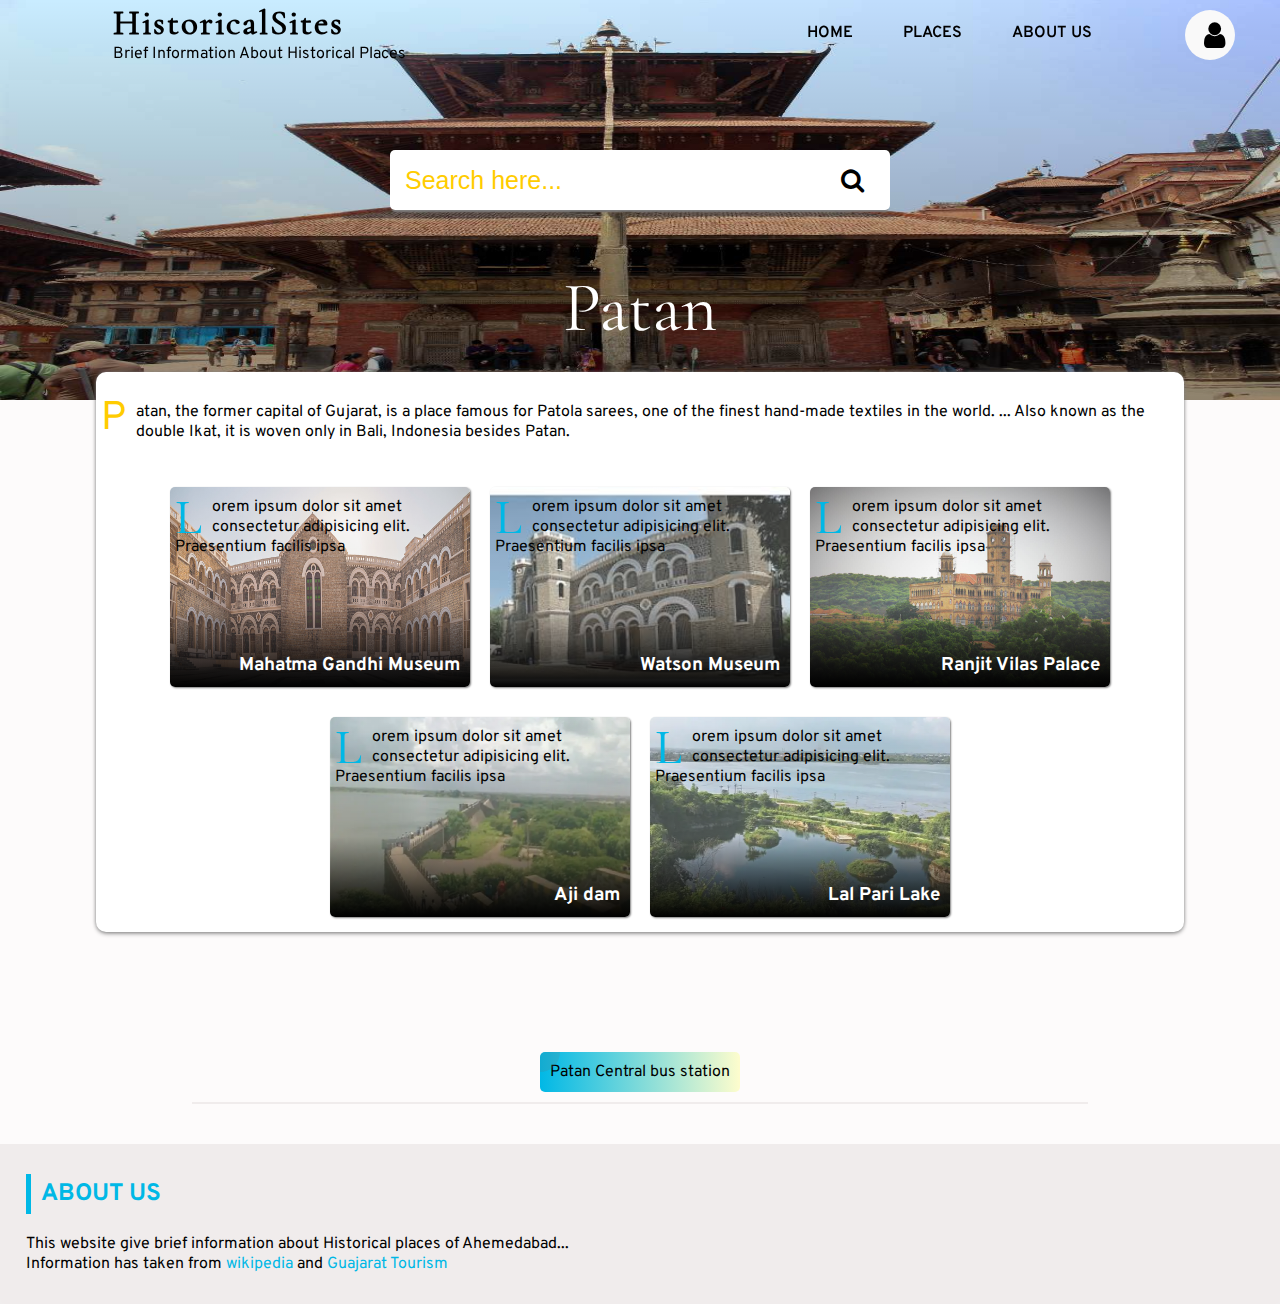
<file: patan.html>
<!DOCTYPE html>
<html lang="en">
<head>
    <meta charset="UTF-8">
    <meta name="viewport" content="width=device-width, initial-scale=1.0">
    <title>Historical Sites | Patan</title>
    <!--External style sheet-->
    <link rel="stylesheet" href="style.css">
    <link rel="stylesheet" href="cities_style.css">
    <!--Google Fonts-->
    <link rel="preconnect" href="https://fonts.gstatic.com">
    <link rel="preconnect" href="https://fonts.gstatic.com">
    <link href="https://fonts.googleapis.com/css2?family=Akaya+Kanadaka&family=Overpass&display=swap" rel="stylesheet">
    <link rel="preconnect" href="https://fonts.gstatic.com">
    <link href="https://fonts.googleapis.com/css2?family=Cormorant+Garamond:wght@300&display=swap" rel="stylesheet">
    <!--Fonts Awesome-->
    <link rel="stylesheet" href="https://cdnjs.cloudflare.com/ajax/libs/font-awesome/4.7.0/css/font-awesome.min.css">

    <style>
        .head{
            background-image:  linear-gradient(transparent, #00000064),url(images/Bhimsen_Temple_E28093_Patan_-_01_20190723151509.jpg);
             height: 400px; /* width and height is necessary for parent bcoz img is 100%*/
            background-size: 100% 100%;
            position: relative;
        }
        .img1{background-image: linear-gradient(to bottom, #ffffff3b 60%, #000 ), url(images/gandhi_museum.jpg);}
        .img2{background-image: linear-gradient(to bottom, #ffffff3b 60%, #000 ), url(images/Watson-Museum.jpg);}
        .img3{background-image: linear-gradient(to bottom, #ffffff3b 60%, #000 ), url(images/palatial-wonderland-1-ranjit-vilas-palace-1200.jpg);}
        .img4{background-image: linear-gradient(to bottom, #ffffff3b 60%, #000 ), url(images/aji-dam.jpeg);}
        .img5{background-image: linear-gradient(to bottom, #ffffff3b 60%, #000 ), url(images/lal-pari-lake-1.jpeg);}

        .img1:hover {
            background-image: linear-gradient(to bottom, #ffffff3b 60%, #000 ), url(images/gandhi_museum.jpg);
            transform: scale(1.1);
            zoom: 105%;
        }
        .img2:hover {
            background-image: linear-gradient(to bottom, #ffffff3b 60%, #000 ), url(images/Watson-Museum.jpg);
            transform: scale(1.1);
            zoom: 105%;
        }
        .img3:hover {
            background-image: linear-gradient(to bottom, #ffffff3b 60%, #000 ), url(images/palatial-wonderland-1-ranjit-vilas-palace-1200.jpg);
            transform: scale(1.1);
            zoom: 105%;
        }
        .img4:hover {
            background-image: linear-gradient(to bottom, #ffffff3b 60%, #000 ), url(images/aji-dam.jpeg);
            transform: scale(1.1);
            zoom: 105%;
        }
        .img5:hover {
            background-image: linear-gradient(to bottom, #ffffff3b 60%, #000 ), url(images/lal-pari-lake-1.jpeg);
            transform: scale(1.1);
            zoom: 105%;
        }
    </style>

</head>
<body>
<div class="container" id="home">

    <!-- Top portion of site-->
    <section class="head" >
        <nav>
            <div class="logo" onclick="n()">
                <h2 class="logo site_name ">HistoricalSites</h2>
                <span class="logo site_tagline">Brief Information About Historical Places</span>
            </div>
            <div class="items">
                <ul class="menu">
                    <li><a href="index.html#home">Home</a></li>
                    <li><a href="#other_places">Places</a>
                        <ul class="sub_menu">
                            <li><a href="index.html#gj">Ahemedabad</a></li>
                            <li><a href="rajkot.html">Rajkot</a>
                            </li>
                            <li><a href="surat.html" target="_blank">Surat</a></li>
                            <li><a href="vadodara.html" target="_blank">Vadodara</a></li>
                            <li><a href="patan.html" target="_blank">Patan</a></li>
                        </ul>
                    </li>
                    <li><a href="#abtUs">About Us</a></li>
                </ul>
            </div>
            <div class="user_login" id="user_login">       
                <span class="user_name">
                    <i class="fa fa-user"></i>
                    User Details
                </span>
                <div class="signUp_form" id="signUp_form">
                    <input type="text" class="form_field"  id="f_name" placeholder="first Name" onblur="validation()"><span class="error_msg" ></span>
    
                    <input type="text" class="form_field"  id="l_name" placeholder="last Name"><span class="error_msg"></span>
    
                    <input type="tel" class="form_field"  id="mo_num" placeholder="Mobile Number" onblur="validation()"><span class="error_msg" ></span>
    
                    <input type="email" class="form_field"  id="email" placeholder="Email | abc@xyz.com" onblur="validation()"><span class="error_msg" ></span>
    
                    <input type="button" value="SIGN UP" id="sign_up" class="btn gradient" onclick="basic_validation()">
                    <span class="or_sign_in">OR</span>
                    <input type="button" value="SIGN IN" id="sign_in" class="btn gradient">
                </div>
            </div>
        </nav>
        <!-- modal for login -->
        <div class="modal" id="modal">
            <div class="backdrop" id="backdrop" onclick="closeModal()"></div>
            <div class="content">
                <input type="email" placeholder="email id" required> <br>
                <input type="password" placeholder="password" required> <br>
                <input type="button" value="SIGN IN" class="btn gradient"> <br>
                <img src="images/google.jpg" alt="google"> OR <img src="images/facebook.jpg" alt="facebook">
            </div>
            <i class="fa fa-times" onclick="closeModal()"></i>
        </div>

        <div class="srch"><input type="text" placeholder="Search here..."><a href="#" id="srch_fn"><i class="fa fa-search"></i></a></div>
        
        <div class="page_title">
            Patan
        </div>
    </section>
    <div class="hr"><hr></div>

    <!--main section-->
    <main class="mid">
     <div class="wrap_cont" id="">
        <div class="info">
            Patan, the former capital of Gujarat, is a place famous for Patola sarees, one of the finest hand-made textiles in the world. ... Also known as the double Ikat, it is woven only in Bali, Indonesia besides Patan.
        </div>

        <div class="place_article img1">

            <article>
                Lorem ipsum dolor sit amet consectetur adipisicing elit. Praesentium facilis ipsa 
            </article>
            <h3>Mahatma Gandhi Museum</h3>

        </div>
        <div class="place_article img2">
            <article>
                Lorem ipsum dolor sit amet consectetur adipisicing elit. Praesentium facilis ipsa 
            </article>
            
            <h3>Watson Museum</h3>

        </div>
        <div class="place_article img3">

            <article>
                Lorem ipsum dolor sit amet consectetur adipisicing elit. Praesentium facilis ipsa 
            </article>
            <h3>Ranjit Vilas Palace</h3>

        </div>
        <div class="place_article img4">
            <article>
                Lorem ipsum dolor sit amet consectetur adipisicing elit. Praesentium facilis ipsa 
            </article>
            
                        <h3>Aji dam</h3>

        </div>
        <div class="place_article img5">

            <article>
                Lorem ipsum dolor sit amet consectetur adipisicing elit. Praesentium facilis ipsa 
            </article>
            <h3>Lal Pari Lake</h3>

        </div>

     </div>
    </main>
    <div class="visit_place" >
        <a href="https://www.google.com/url?sa=t&rct=j&q=&esrc=s&source=web&cd=&cad=rja&uact=8&ved=2ahUKEwic9P37-YHwAhXPT30KHXoWBpcQFjAEegQIDxAD&url=https%3A%2F%2Fm.redbus.in%2Fbus-tickets%2Fbaroda-to-patan-gujarat&usg=AOvVaw2cz8aDMGDuvWzYk623S0n-">
       Patan Central bus station
       </a>
       <span></span>
    </div>
    
    <div class="hr"><hr></div>

    <!-- Bottom portion of site-->
    <section class="btm" id="abtUs">
        <div class="wrap_cont">
            <h2>About Us</h2>
            <div class="abtUs">
                <p>This website give brief information about Historical places of Ahemedabad...</p>
                <p>Information has taken from <a title="wikipedia" href="https://www.wikipedia.org" target="_blank">wikipedia
                    <span class="tooltip">Wikipedia</span>
                </a> and <a title="Gujarat Tourism" href="https://www.gujarattourism.com" target="_blank">Guajarat Tourism
                    <span class="tooltip">Gujarat Tourism</span>
                </a></p>
            </div>
        </div>    
    </section>
    
    <div class="toTop">
        <a href="#home">
        <i class="fa fa-chevron-circle-up"></i>
        </a>
    </div>

</div>

<!-- script -->
<script>
        document.getElementById("srch_fn").onclick = function() {
        alert("Search Function is not ready yet!");
    };

    // navbar and toUp
    function navBar_visibility() {
        let nav = document.querySelector("nav");
        let span = document.getElementsByClassName("site_tagline")[0];
        if(window.scrollY > 100){
            nav.classList.add("sticky");
            span.style.opacity = 0;
        }else{
            nav.classList.remove("sticky");
            span.style.opacity = 1;
        }
    };
                        
    function toUpVisible(){
        
        let arrow = document.querySelector(".toTop"); //for class use . and for id #
        
        // scrollY is equivalent to pageYOffset 
        if (window.scrollY > 100) {
            arrow.classList.add("active");
        } else {
            arrow.classList.remove("active");
        }
        
        arrow.onclick = () => window.scrollTo = (0,0);
        
    }

    // using functions related to scrollY
        window.onscroll = function(){ 
            navBar_visibility();
            toUpVisible();
        };

    // validation
        const val = () => {
            basic_validation();
            validation();
        }

    // modal pop up
        let signIn = document.getElementById("sign_in");

        signIn.onclick = function openModal() {
            let modal = document.querySelector(".modal");
            modal.classList.add("active_modal");
        }

        // let backdrop = document.getElementById("backdrop");
        // similar to seting up onclick to backdrop div
        function closeModal() {
            modal.classList.remove("active_modal");
        }

</script>
<script>
    // basic validation of sign up form
    function basic_validation() {

    let user_form = document.getElementById("user_login");
    let form_field = user_form.getElementsByTagName("input");
    let error_msg = user_form.getElementsByClassName("error_msg");

    for (let i = 0; i < form_field.length-2; i++) {
        if ( !form_field[i].value ) {
            form_field[i].style.border = "2px solid #ff7171";
            error_msg[i].innerText = "*required";
            
        } else {
            form_field[i].style.border = "2px solid #a8e8f8";
            error_msg[i].innerText = "";
            
        }
    }
    }

    function validation() {

    let user_form = document.getElementById("user_login");
    let form_field = user_form.getElementsByTagName("input");
    let error_msg = user_form.getElementsByClassName("error_msg");

    // if name is less than 3 letter then
    if (form_field[0].value.length <= 2 && (form_field[0].value)) {
        error_msg[0].innerHTML = "can't be less than 3 letters";
        
    } else { error_msg[0].innerHTML = "";
        
    }

    // for mobile number
    let pattern_m = /^[0-9]\d{9}$/;    
    if (!pattern_m.test(form_field[2].value && form_field[2].value)) {
        error_msg[2].innerText = "must be 10 digits";
        
    } else { error_msg[2].innerText = ""; 
        
    }


    // for email .test or .match
    // form_field[3] is email field
    let pattern_em = /^[0-9a-zA-Z]+@[a-zA-Z]+\.[a-zA-Z]{2,4}$/;
    if(!pattern_em.test(form_field[3].value)){
        error_msg[3].innerText = "try something like site@history.com..";
        
    } else { error_msg[3].innerText = "" ;
        
    }
    }
    function n() {
        window.open("index.html","_parent");
    }
</script>
</body>
</html>
</file>
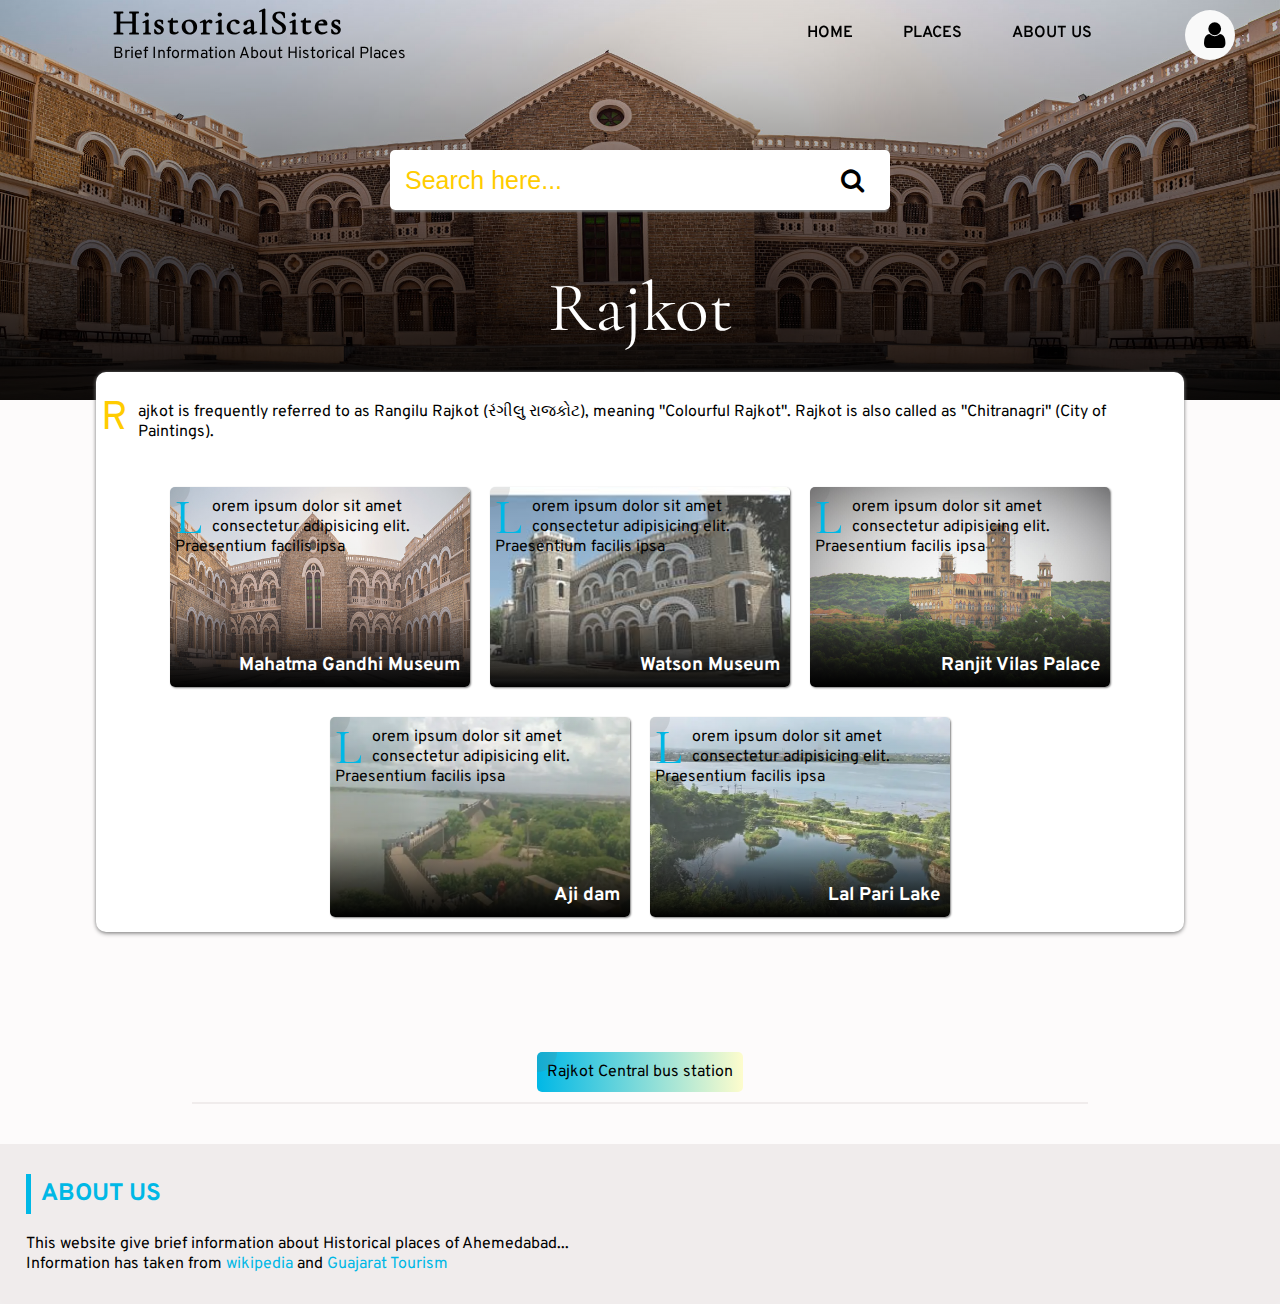
<file: rajkot.html>
<!DOCTYPE html>
<html lang="en">
<head>
    <meta charset="UTF-8">
    <meta name="viewport" content="width=device-width, initial-scale=1.0">
    <title>Historical Sites | Rajkot</title>
    <!--External style sheet-->
    <link rel="stylesheet" href="style.css">
    <link rel="stylesheet" href="cities_style.css">
    <!--Google Fonts-->
    <link rel="preconnect" href="https://fonts.gstatic.com">
    <link rel="preconnect" href="https://fonts.gstatic.com">
    <link href="https://fonts.googleapis.com/css2?family=Akaya+Kanadaka&family=Overpass&display=swap" rel="stylesheet">
    <link rel="preconnect" href="https://fonts.gstatic.com">
    <link href="https://fonts.googleapis.com/css2?family=Cormorant+Garamond:wght@300&display=swap" rel="stylesheet">
    <!--Fonts Awesome-->
    <link rel="stylesheet" href="https://cdnjs.cloudflare.com/ajax/libs/font-awesome/4.7.0/css/font-awesome.min.css">

    <style>
        .head{
            background-image:  linear-gradient(transparent, #000000db),url(images/gandhi_museum.jpg);
            height: 400px; /* width and height is necessary for parent bcoz img is 100%*/
            background-size: 100% 100%;
            position: relative;
        }
        .img1{background-image: linear-gradient(to bottom, #ffffff3b 60%, #000 ), url(images/gandhi_museum.jpg);}
        .img2{background-image: linear-gradient(to bottom, #ffffff3b 60%, #000 ), url(images/Watson-Museum.jpg);}
        .img3{background-image: linear-gradient(to bottom, #ffffff3b 60%, #000 ), url(images/palatial-wonderland-1-ranjit-vilas-palace-1200.jpg);}
        .img4{background-image: linear-gradient(to bottom, #ffffff3b 60%, #000 ), url(images/aji-dam.jpeg);}
        .img5{background-image: linear-gradient(to bottom, #ffffff3b 60%, #000 ), url(images/lal-pari-lake-1.jpeg);}

        .img1:hover {
            background-image: linear-gradient(to bottom, #ffffff3b 60%, #000 ), url(images/gandhi_museum.jpg);
            transform: scale(1.1);
            zoom: 105%;
        }
        .img2:hover {
            background-image: linear-gradient(to bottom, #ffffff3b 60%, #000 ), url(images/Watson-Museum.jpg);
            transform: scale(1.1);
            zoom: 105%;
        }
        .img3:hover {
            background-image: linear-gradient(to bottom, #ffffff3b 60%, #000 ), url(images/palatial-wonderland-1-ranjit-vilas-palace-1200.jpg);
            transform: scale(1.1);
            zoom: 105%;
        }
        .img4:hover {
            background-image: linear-gradient(to bottom, #ffffff3b 60%, #000 ), url(images/aji-dam.jpeg);
            transform: scale(1.1);
            zoom: 105%;
        }
        .img5:hover {
            background-image: linear-gradient(to bottom, #ffffff3b 60%, #000 ), url(images/lal-pari-lake-1.jpeg);
            transform: scale(1.1);
            zoom: 105%;
        }
    </style>

</head>
<body>
<div class="container" id="home">

    <!-- Top portion of site-->
    <section class="head" >
        <nav>
            <div class="logo" onclick="n()">
                <h2 class="logo site_name ">HistoricalSites</h2>
                <span class="logo site_tagline">Brief Information About Historical Places</span>
            </div>
            <div class="items">
                <ul class="menu">
                    <li><a href="index.html#home">Home</a></li>
                    <li><a href="#other_places">Places</a>
                        <ul class="sub_menu">
                            <li><a href="index.html#gj">Ahemedabad</a></li>
                            <li><a href="rajkot.html">Rajkot</a>
                            </li>
                            <li><a href="surat.html" target="_blank">Surat</a></li>
                            <li><a href="vadodara.html" target="_blank">Vadodara</a></li>
                            <li><a href="patan.html" target="_blank">Patan</a></li>
                        </ul>
                    </li>
                    <li><a href="#abtUs">About Us</a></li>
                </ul>
            </div>
            <div class="user_login" id="user_login">       
                <span class="user_name">
                    <i class="fa fa-user"></i>
                    User Details
                </span>
                <div class="signUp_form" id="signUp_form">
                    <input type="text" class="form_field"  id="f_name" placeholder="first Name" onblur="validation()"><span class="error_msg" ></span>
    
                    <input type="text" class="form_field"  id="l_name" placeholder="last Name"><span class="error_msg"></span>
    
                    <input type="tel" class="form_field"  id="mo_num" placeholder="Mobile Number" onblur="validation()"><span class="error_msg" ></span>
    
                    <input type="email" class="form_field"  id="email" placeholder="Email | abc@xyz.com" onblur="validation()"><span class="error_msg" ></span>
    
                    <input type="button" value="SIGN UP" id="sign_up" class="btn gradient" onclick="basic_validation()">
                    <span class="or_sign_in">OR</span>
                    <input type="button" value="SIGN IN" id="sign_in" class="btn gradient">
                </div>
            </div>
        </nav>
        <!-- modal for login -->
        <div class="modal" id="modal">
            <div class="backdrop" id="backdrop" onclick="closeModal()"></div>
            <div class="content">
                <input type="email" placeholder="email id" required> <br>
                <input type="password" placeholder="password" required> <br>
                <input type="button" value="SIGN IN" class="btn gradient"> <br>
                <img src="images/google.jpg" alt="google"> OR <img src="images/facebook.jpg" alt="facebook">
            </div>
            <i class="fa fa-times" onclick="closeModal()"></i>
        </div>

        <div class="srch"><input type="text" placeholder="Search here..."><a href="#" id="srch_fn"><i class="fa fa-search"></i></a></div>
        
        <div class="page_title">
            Rajkot
        </div>
    </section>
    <div class="hr"><hr></div>

    <!--main section-->
    <main class="mid">
     <div class="wrap_cont" id="">
        <div class="info">
            Rajkot is frequently referred to as Rangilu Rajkot (રંગીલુ રાજકોટ), meaning "Colourful Rajkot". Rajkot is also called as "Chitranagri" (City of Paintings).
        </div>

        <div class="place_article img1">

            <article>
                Lorem ipsum dolor sit amet consectetur adipisicing elit. Praesentium facilis ipsa 
            </article>
            <h3>Mahatma Gandhi Museum</h3>
            <span></span>

        </div>
        <div class="place_article img2">
            <article>
                Lorem ipsum dolor sit amet consectetur adipisicing elit. Praesentium facilis ipsa 
            </article>
            <h3>Watson Museum</h3>
            <span></span>

        </div>
        <div class="place_article img3">

            <article>
                Lorem ipsum dolor sit amet consectetur adipisicing elit. Praesentium facilis ipsa 
            </article>
            <h3>Ranjit Vilas Palace</h3>
            <span></span>

        </div>
        <div class="place_article img4">
            <article>
                Lorem ipsum dolor sit amet consectetur adipisicing elit. Praesentium facilis ipsa 
            </article>
            <h3>Aji dam</h3>
            <span></span>

        </div>
        <div class="place_article img5">

            <article>
                Lorem ipsum dolor sit amet consectetur adipisicing elit. Praesentium facilis ipsa 
            </article>
            <h3>Lal Pari Lake</h3>
            <span></span>

        </div>

     </div>
    </main>
    <div class="visit_place" >
        <a href="https://customercarelife.com/rajkot-bus-stand-enquiry-number/">
       Rajkot Central bus station
       </a>
       <span></span>
    </div>
    
    <div class="hr"><hr></div>

    <!-- Bottom portion of site-->
    <section class="btm" id="abtUs">
        <div class="wrap_cont">
            <h2>About Us</h2>
            <div class="abtUs">
                <p>This website give brief information about Historical places of Ahemedabad...</p>
                <p>Information has taken from <a title="wikipedia" href="https://www.wikipedia.org" target="_blank">wikipedia
                    <span class="tooltip">Wikipedia</span>
                </a> and <a title="Gujarat Tourism" href="https://www.gujarattourism.com" target="_blank">Guajarat Tourism
                    <span class="tooltip">Gujarat Tourism</span>
                </a></p>
            </div>
        </div>    
    </section>
    
    <div class="toTop">
        <a href="#home">
        <i class="fa fa-chevron-circle-up"></i>
        </a>
    </div>

</div>

<!-- script -->
<script>
        document.getElementById("srch_fn").onclick = function() {
        alert("Search Function is not ready yet!");
    };

    // navbar and toUp
    function navBar_visibility() {
        let nav = document.querySelector("nav");
        let span = document.getElementsByClassName("site_tagline")[0];
        if(window.scrollY > 100){
            nav.classList.add("sticky");
            span.style.opacity = 0;
        }else{
            nav.classList.remove("sticky");
            span.style.opacity = 1;
        }
    };
                        
    function toUpVisible(){
        
        let arrow = document.querySelector(".toTop"); //for class use . and for id #
        
        // scrollY is equivalent to pageYOffset 
        if (window.scrollY > 100) {
            arrow.classList.add("active");
        } else {
            arrow.classList.remove("active");
        }
        
        arrow.onclick = () => window.scrollTo = (0,0);
        
    }

    // using functions related to scrollY
        window.onscroll = function(){ 
            navBar_visibility();
            toUpVisible();
        };

    // validation
        const val = () => {
            basic_validation();
            validation();
        }

    // modal pop up
        let signIn = document.getElementById("sign_in");

        signIn.onclick = function openModal() {
            let modal = document.querySelector(".modal");
            modal.classList.add("active_modal");
        }

        // let backdrop = document.getElementById("backdrop");
        // similar to seting up onclick to backdrop div
        function closeModal() {
            modal.classList.remove("active_modal");
        }

</script>
<script>
    // basic validation of sign up form
    function basic_validation() {

    let user_form = document.getElementById("user_login");
    let form_field = user_form.getElementsByTagName("input");
    let error_msg = user_form.getElementsByClassName("error_msg");

    for (let i = 0; i < form_field.length-2; i++) {
        if ( !form_field[i].value ) {
            form_field[i].style.border = "2px solid #ff7171";
            error_msg[i].innerText = "*required";
            
        } else {
            form_field[i].style.border = "2px solid #a8e8f8";
            error_msg[i].innerText = "";
            
        }
    }
    }

    function validation() {

    let user_form = document.getElementById("user_login");
    let form_field = user_form.getElementsByTagName("input");
    let error_msg = user_form.getElementsByClassName("error_msg");

    // if name is less than 3 letter then
    if (form_field[0].value.length <= 2 && (form_field[0].value)) {
        error_msg[0].innerHTML = "can't be less than 3 letters";
        
    } else { error_msg[0].innerHTML = "";
        
    }

    // for mobile number
    let pattern_m = /^[0-9]\d{9}$/;    
    if (!pattern_m.test(form_field[2].value && form_field[2].value)) {
        error_msg[2].innerText = "must be 10 digits";
        
    } else { error_msg[2].innerText = ""; 
        
    }


    // for email .test or .match
    // form_field[3] is email field
    let pattern_em = /^[0-9a-zA-Z]+@[a-zA-Z]+\.[a-zA-Z]{2,4}$/;
    if(!pattern_em.test(form_field[3].value)){
        error_msg[3].innerText = "try something like site@history.com..";
        
    } else { error_msg[3].innerText = "" ;
        
    }
    }
    function n() {
        window.open("index.html","_parent");
    }
</script>
</body>
</html>
</file>
<file: style.css>
*{
        margin: 0;
        padding: 0;
        box-sizing: border-box;
    }
    :root{
    --conatainer:rgb(253, 251, 251);

    --theme: rgb(0, 184, 230);
    --theme_light: rgba(204, 238, 247, 0.651);
    --theme_hover: rgba(168, 232, 248, 0.514);

    --error: #fc4545;
    --white-grey: rgb(249, 249, 249);
    --tag_grey: rgba(235, 232, 232, 0.774);
    --hover: rgba(191, 191, 191, 0.555);
    --shadow:rgba(189, 187, 187, 0.795);

    --yellow: #ffff7e5e;
    }
    ::selection{
        color: #fff;
        text-shadow: 2px 2px #000;
        background-color: rgba(0, 139, 182, 0.966);
    }
    
    .abtUs > p  span.tooltip{ display: none;}
   

    /* custom font from google font */
    @font-face{
        font-family: Logo;
        src: url("font/CormorantGaramond-Medium.ttf");
    }
    /* 1 REM = 16px */
    
    html{
        font-family: 'Overpass', sans-serif;
        scroll-behavior: smooth;
    }
    .hr hr{
        border: none;
        background-color: var(--tag_grey);
        height: 2px;
        width:70%;
        margin: 10px auto;
    }
    a{
        color: #000;
        text-decoration: none;
    }
    .btn{
        height: 30px;
        border: none;
        border-radius: 5px;
        cursor: pointer;
    }
    .btn:active{ 
        zoom: 95%;
    }
    .gradient{
        background: linear-gradient(to right, var(--theme), var(--yellow));
    }
    /* container...... */
    .container{
        background: var(--conatainer);
        margin: auto;
        padding: auto ;
        width: 100%;
        min-width: 500px;
        height: 100%;
        border-radius: 5px;
        position: relative;
    }
    /* sizing main elements */
    .head, .mid, .btm{
        width: 100%;
        height: auto;
    }
    .mid, .btm{
        margin: 40px auto 10px;
        padding-top: 10px;
    }
    .btm > .wrap_cont{
        margin: auto;
        width: 96%;
    }
    .mid{
        display: flex;
    }
    .mid > .wrap_cont{
        margin: 10px auto;
        width: 68%;
    }

    /* wrapped content */
    .wrap_cont{
        margin: auto;
    }
    /*styling have a look at and about us */
    .wrap_cont > h2{
        color: var(--theme);
        line-height: 40px;
        padding-left: 10px;
        margin: 20px auto;
        text-transform: uppercase;
        border-left: 5px solid var(--theme);
    }
 /* head portion...... */
    .head{
        background-image: linear-gradient(#fff 10%, transparent 80%),url(images/Rani-Ki-Vav.jpg);
        width: 100%;
        height: 500px;  /* width and height is necessary for parent bcoz img is 100%*/
        background-size: cover;
    }
    .head .logo{
        cursor: pointer;
        position: relative;
        right: 25px;
    }
    .head .logo > h2{
        font-size: 35px;
        letter-spacing: 2px;
        font-family: logo;
    } 
    .head .logo span.site_tagline{
        text-transform: capitalize;
    }
    /* align items in row...inside head */
    .head > nav{
        width: 100%;
        height: 50px;
        padding-top: 15px;
        display: flex;
        align-items: center;
        justify-content: space-around;
        position: fixed;
        top: 0;
        left: 0;
        transition:all 0.3s;
        z-index: 2;
    }
    .sticky{
        background-color: rgb(252, 252, 252);
        box-shadow: 0 5px 5px rgba(0, 0, 0, 0.5);
    }
    /* user login or sign up */
    .user_login{
        background-color: var(--white-grey);
        border-radius: 5px;
        padding: 5px 5px 10px;
        width: 300px;
        position: absolute; 
        top: 10px;
        right: 10px;
        z-index: 2;
        transition: all 0.5s;
    }
    .user_login {
        display: flex;
        flex-direction: column;
        clip-path: circle(25px at 240px 25px);
    }
    .user_login .user_name{
        font-size: 22px;
        text-transform: uppercase;
        position: absolute;
        top: 10px;
        right: -120px;
        transition: all 0.5s;
    }
    .user_login .fa-user{
        margin-right: 15px;
        font-size: 30px;
    }
    .user_login:hover .user_name{
        right: 20%;
    }
    .user_login:hover .fa-user{
        display: none;
    }
    .user_login:hover, .user_login:focus{
        clip-path: circle(500px at 10px 10px);
    }
    .user_login .signUp_form{
        display: flex;
        flex-direction: column;
        margin-top: 50px;
    }
    .signUp_form .form_field{
        height: 35px;
        width: 90%;
        margin: 3px auto;
        padding: 5px;
        outline: none;
        border: 2px solid rgb(168, 232, 248);
        border-radius: 5px;
    }
    .signUp_form .form_field:last-child{
        margin-bottom: 50px;
    }
    .or_sign_in{
        padding: 5px;
        text-align: center;
    }
    .user_login .btn{
        width: 90%;
        margin: auto;
    }
    .error_msg{
        color: var(--error);
        font-size: 13px;
    }
    .modal{
        width: 100%;
        height: 0;
        position: fixed;
        display: flex;
        align-items: center;
        justify-content: center;
        opacity: 0;
        visibility: hidden;
        pointer-events: none;
        z-index: 2;
        transition: all 0.3s;
    }
    .backdrop{
        background-color: #000000b0;
        width: 100%;
        height: 100%;
        position: absolute;
    }
    .modal .content{
        position: relative;
        zoom: 50%;
        background-color: #fff;
        text-align: center;
        padding: 15px;
        border-radius: 5px;
        transition: all 0.4s ease-out;
    }
    .modal .fa-times{
        font-size: 25px;
        color: var(--theme);
        position: relative;
        top: 55px;
        right: 30px;
    }
    .content input{
        height: 35px;
        width: 250px;
        padding: 5px;
        margin-bottom: 3px;
        border-radius: 5px;
        border: 2px solid rgb(168, 232, 248);
    }
    .content img{
        vertical-align: middle;
        width: 35px;
        height: 35px;
        margin: 3px 10px;
    }
    .active_modal{
        opacity: 1;
        visibility: visible;
        pointer-events: auto;
        height: 100%;
    }
    .active_modal .content{
        zoom: 100%;
    }

    /* menubar styling........ */
    .items ul li{
        list-style-type: none;
    }
    .items ul.menu{
        display: flex;
    }
    .items ul.menu > li{
        margin: 5px 10px;
    }
    .items ul li a{
        display: block; /*this property will solve total width error of anchor ele. in li ele.*/
        text-transform: uppercase;
        font-size: 16px;
        font-weight: 600;
        width: 100%;
        padding: 5px 15px;
        margin: 3px 0;
        border-radius: 5px;
    }
    
    .items ul.sub_menu{
        position: absolute;
        margin-top: 7px;
        padding: 3px;
        border-radius: 5px;
        background-color: var(--white-grey);
        opacity: 0;
        visibility: hidden;
        transition: all ease-in 0.1s;
    }
    .sub_sub_menu{
        opacity: 0;
        display: none;
        position: relative;
        right: 100px;
        right: 0;
    }

    /* hovering menu and sub menu ......*/
    
    .items ul li > a:hover, .items ul li > a:focus{
        background-color:var(--hover) ;
    }
    .items ul > li:hover ul.sub_menu, .items ul > li:focus ul.sub_menu{
        display: block ;
        opacity: 1;
        visibility: visible;
        margin-top: 0;
        z-index: 1;
    }
    /*search bar....*/
    .head .srch{
        height:60px;
        width: 70%;
        max-width: 500px;
        margin: auto;
        position: relative;
        top: 200px;
        border-radius: 5px;
        box-shadow: 0px 4px 2px -2px grey;
    }
    .srch > input[type=text]{
        width: 100%;
        height: 100%;
        padding-left: 15px;
        font-size:25px;
        border: none;
        border-radius: 5px;
        outline: none;
    }
    .srch > input[type=text]::placeholder{
        color: var(--theme);
    }
    .srch > input[type=text]:hover, .srch > input[type=text]:focus{
        border: 3px dashed var(--theme);
        caret-color: var(--theme);
    }
    /* search icon , @fontAwesome */
    .head .srch i{
        font-size:25px ;
        position: absolute;
        top: 50%;
        right: 3%;
        transform: translate(-50%,-50%);
        cursor: pointer ;
    }
    .head .srch i:active{
        color: var(--theme);
    }
/* middle portion of site... */

    .side_bar{
        background-color: #ffff7e50;
        height: 90%; /*required*/
        /* min-height: 500px;  */
        width: 28%;
        margin-right: auto;
        padding: 10px;
        border-radius: 5px;   
        position: sticky; /*required*/
        top: 150px; /*required*/
    }
    .quick_facts{
        margin: auto;
        font-weight: 600;
        text-align: center;
        border-bottom: 2px dashed #000;
        width: fit-content;
    }
    .sou_img{
        margin: 10px;
        border-radius: 5px;
        background-image: url(images/sou.jpg);
        max-width: 350px;
        width: 100%;
        height: 150px;
        background-size: 100% 100%;
    }
    .main_place{
        background-color: var(--theme_light);
        position: relative;
        border-radius: 5px;
        padding: 10px;
        text-align: justify;
    }
    .main_place h2, .other_places h2{
        padding: 10px;
        border-radius: 5px;
        text-transform: uppercase;
        font-family: logo;
        cursor: pointer;
    }
    .other_places h2{
        color: #fff;
        background: linear-gradient(to right, var(--theme), 
                                rgba(255, 255, 255, 0.185) 80%  );
    }
    .other_places h2 > a{
        color: #fff;
    }

    /* tags styling tags */
    .tags{
        display: flex;
        align-items: center;
        margin: 10px;
        width: fit-content;
        user-select: none;
    }
    .tags label, .tags span{
        font-weight: 600;
        padding: 5px;
        border-radius: 5px;
    }
    .tags input[type=checkbox]{
        display: none;
    }
    .tags label{
        cursor: pointer;
        transition: all 0.5s;
    }
    .tags label:active{ 
        zoom: 95%;
    }
    .tags a{
        color: #000;
        background-color: var(--hover);
        padding: 5px;
        border-radius: 3px;
        outline: none;
    }
    .tags_btm a{
        color: #fff;
        background-color: var(--theme);
    }
    .tags a:hover{
        color: #000;
        background-color: var(--tag_grey);
    }

    /* article grid view */
    .other_places{
        width: auto;
        padding: 25px 0 ;
        border-radius: 5px;
        display: flex;  
        flex-wrap: wrap;
        justify-content: center;
    }
    .other_places .place_grid{
        margin: 15px;
        height: 300px;
        width: 37%;
        min-width: 280px;
        padding: 10px;
        border-radius: 10px;
        text-align: justify;
        overflow: hidden;
        /* background-color: var(--conatainer); */
        box-shadow: 1px 1px 5px grey;
        transition: all 0.3s;
    }
    .other_places .place_grid:hover{
        transform: scale(1.05);
        box-shadow: 0px 2px 20px 3px var(--shadow);

    }
    .other_places .place_grid:target{
        transform: scale(1.1);
        box-shadow: 5px 10px 15px 5px var(--shadow);
    }

    /* image in place_grid view */
    #rj{
        background-image: url(images/gandhi_museum.jpg);
        background-size: 100% 100%;
    }
    #pt{
        background-image: url(images/Surat-Clock-Tower.jpeg);    
        background-size: 100% 100%;
    }
    #str{
        background-image: url(images/Maharaja-Fatehsingh-Museum-768x499.jpg);
        background-size: 100% 100%; 
    }
    #vdr{
        background-image: url(images/Rani-Ki-Vav.jpg);
        background-size: 100% 100%;
    }
    /* setting up hover effect for gtrid view */
    .other_places div.tags,
    .other_places div.tags + article{
        display: none   ;
    }
    .place_grid:hover div.tags,
    .place_grid:hover div.tags + article{
        display: block;
    }
    #rj:hover, #pt:hover, #str:hover, #vdr:hover{
        background-image: linear-gradient( white, var(--theme_hover));
    }

    article::first-letter{
        color: var(--theme);
        font-size: 50px;
        font-family: logo;
        float: left; /*required*/
        margin:0 10px 0 0;
        line-height:40px;
        display: block;
    }
    /* hidden places */
    .hid_place{
        margin: 5px auto 5px;
    }
    .hid_place > .place_info{
        display: none;
        background-color: aquamarine;
        width: 100%;
        height: 70vh;
        padding: 10px;
        border-radius: 5px;
    }
    .place_info:target{
        display: block;
    }
    .toTop{
        color: var(--theme);
        position: fixed;
        bottom: 30px;
        right: 50px;
        font-size: 50px;
        opacity: 0;
        pointer-events: none;
        transition: all 0.3s;
    }
    /* hidden section images */
    .place_info div{
        text-align: center;
    }
    .place_info img{
        margin: 10px 10px;
        width: 150px;
        height: 150px;
        border-radius: 5px;
    }

    /* to top arrow */
    .active{
        opacity: 1;
        cursor: pointer;
        pointer-events: auto;
    }
    /* temporary */
    .active a{
        color: var(--theme);
    }
    

/* bottom portion */
    .btm{
        background-color: var(--tag_grey);
        height: 10rem;
    }
    .abtUs p > a{
        color: var(--theme);
    }
    /* Animations .....*/
    @keyframes h_light {
        0% {background-color: rgba(14, 102, 255, 0.199);}
        100% {background-color: transparent;}
    }


    /* For Responsive site .....*/
    @media screen and (max-width: 700px) { 
        .logo{
            left: 10px;
        }
        .head .logo > h2{
            font-size: 30px;
        } 
        span.site_tagline{
            display: none;
        }
        .head > nav{
            padding-top: 10px;
        }
        .items ul.menu > li {
            margin: 5px 5px;
        }
        .items ul li a{
            font-size: 13px;
            padding: 5px 5px ;
        }
        .user_login{
            background-color: var(--white-grey);
            clip-path: circle(20px at 220px 25px);
            right: 10px;
            width: 250px;
        }
        .user_login .user_name{
            font-size: 20px;
            right: -133px;
        }
        .head .srch{
            height:50px;
            width: 70%;
        }
    }
    @media screen and (max-width: 900px) { }
    @media screen and (max-width: 600px) { 
        .mid{
            display: flex;
            flex-direction: column;
        }
        .side_bar{
            margin: auto;
            width: 80%;
        }
        .tags{
            display: flex;
            flex-direction: column;
            flex-wrap: wrap;
        }
        #explr_ct{
            width: auto;
        }
        .tags label{
            text-align: center;
            width: 100%;
            transition: all 0.5s;
        }
        .head > nav{
            padding-bottom: 10px;
            height: 70px;
            flex-direction: column;
            justify-content: center;
            text-align: center;
        }
    }
</file>
<file: cities_style.css>
.head{
    height: 400px; /* width and height is necessary for parent bcoz img is 100%*/
    background-size: 100% 100%;
    position: relative;
}
.page_title{
    color: #fff;
    position: absolute;
    bottom: 50px;
    left: 50%;
    transform: translateX(-50%);
    font-family: 'Cormorant Garamond', serif;
    font-size: 70px;
}
.head .srch{
    top: 150px;
}
.srch > input[type=text]::placeholder{
    color: #ffcc00;
}
.mid{
    position: relative;
}
.mid .wrap_cont{
    width: 85%;
    height: auto;
    border-radius: 10px;
    background-color: #fff;
    position: relative;
    top: -100px;
    box-shadow: 0px 2px 5px -1px grey, 0px 0px 4px -1px grey;
    display: flex;
    flex-wrap: wrap;
    justify-content: center;
    align-items: center;
}

.info{
    padding: 5px;
    margin: 25px auto;
}
.info::first-letter{
    margin-right: 10px;
    color: #ffcc00;
    font-size: 40px;
    line-height: 35px;
    float: left;
}
.place_article{
    padding: 10px 5px;
    width: 300px;
    height: 200px;
    background-size:100% 100% ;
    border-radius: 5px;
    box-shadow: 1px 1px 2px grey;
    margin: 15px 10px;
    position: relative;
}
.place_article h3{
    color: #fff;
    position: absolute;
    right: 10px;
    bottom: 10px;
}

.place_article{
    transition: all 0.5s;
}
.visit_place{
    text-align: center;
    background: linear-gradient(to right, var(--theme), var(--yellow));
    transition:all 0.5s ;
    width: fit-content;
    margin: auto;
    padding: 10px;
    border-radius: 5px;
    position: relative;
    overflow: hidden;
    transition: all 0.9s;
}
.visit_place span , .place_article span{
    width: 100%;
    height: 100%;
    clip-path: circle(20px at 0 0);
    top: 0;
    left: 0;
    padding: 10px;
    background-color: rgba(112, 112, 112, 0.171);
    border-radius: 5px;
    position: absolute;
    transition: all 0.8s;
}
.visit_place:hover span, .place_article:hover span{
    right: 50px;
    clip-path: circle(250px);
}
.visit_place:hover{
    zoom: 103%;
}
</file>
